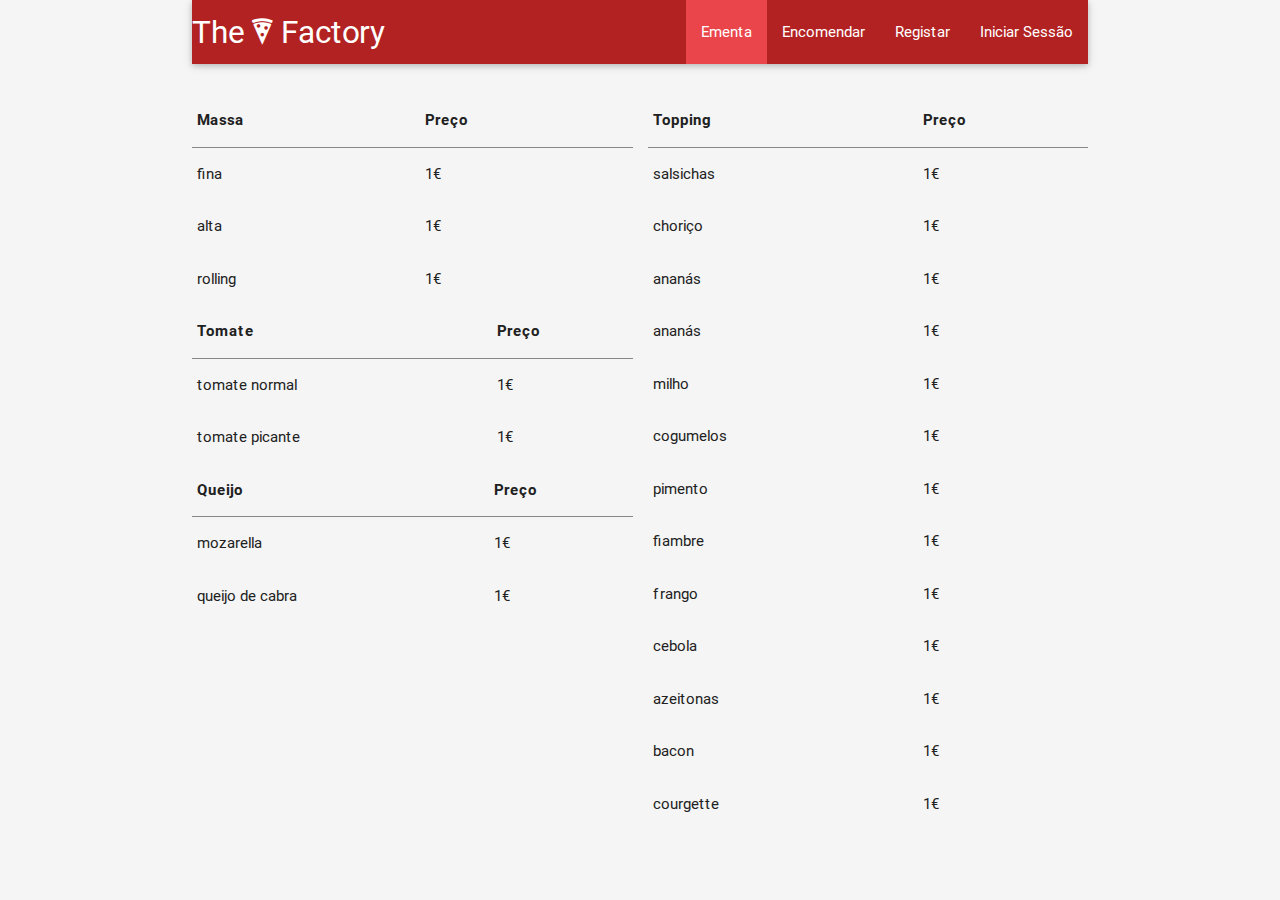
<file: ementa.html>
<!DOCTYPE html>
<html>
	<head>
		<title>Ementa</title>
		<meta charset="utf-8">
		<meta name="viewport" content="initial-scale=1.0, maximum-scale=1.0">
		<meta name="description" content="pizza factory, a faux online pizza joint">
		<meta name="author" content="Mariana Martins, Sofia Rocha">
		<meta name="keywords" content="pizza, food, online, order, fake, false, faux">
		
		<link type="text/css" rel="stylesheet" href="css/materialize.min.css"  media="screen,projection"/>
		<link href="css/ionicons.min.css" rel="stylesheet">
		<link href="css/style.css" rel="stylesheet" media="screen">
		<link href="img/favicon.ico" rel="shortcut icon">
		
		<meta name="robots" content="index, follow">
		<meta name="googlebot" content="index, follow">
	</head>

	<body>
		<div class="container">
			<nav>
				<div class="nav-wrapper">
					<a href="#" class="brand-logo">The <i class="icon ion-pizza"></i> Factory</a>
					<ul id="nav-mobile" class="right side-nav">
						<li><a href="#" id="active">Ementa</a></li>
						<li><a href="encomendaPizza.html">Encomendar</a></li>
						<li><a href="#">Registar</a></li>
						<li><a href="login.html">Iniciar Sessão</a></li>

					</ul>
				</div>
			</nav>
			
			<div class="row">
				<div class="col s6 m6 l6">
					<table>
						<thead>
							<tr>
								<th>Massa</th>
								<th>Preço</th>
							</tr>
						</thead>
						<tbody>
							<tr>
								<td>fina</td>
								<td>1€</td>
							</tr>
							<tr>
								<td>alta</td>
								<td>1€</td>
							</tr>
							<tr>
								<td>rolling</td>
								<td>1€</td>
							</tr>
						</tbody>
					</table>
					
					<table>
						<thead>
							<tr>
								<th>Tomate</th>
								<th>Preço</th>
							</tr>
						</thead>
						<tbody>
							<tr>
								<td>tomate normal</td>
								<td>1€</td>
							</tr>
							<tr>
								<td>tomate picante</td>
								<td>1€</td>
							</tr>
						</tbody>
					</table>
					
					<table>
						<thead>
							<tr>
								<th>Queijo</th>
								<th>Preço</th>
							</tr>
						</thead>
						<tbody>
							<tr>
								<td>mozarella</td>
								<td>1€</td>
							</tr>
							<tr>
								<td>queijo de cabra</td>
								<td>1€</td>
							</tr>
						</tbody>
					</table>
				</div>
				<div class="col s6 m6 l6">
					<table>
						<thead>
							<tr>
								<th>Topping</th>
								<th>Preço</th>
							</tr>
						</thead>
						<tbody>
							<tr>
								<td>salsichas</td>
								<td>1€</td>
							</tr>
							<tr>
								<td>choriço</td>
								<td>1€</td>
							</tr>
							<tr>
								<td>ananás</td>
								<td>1€</td>
							</tr>
							<tr>
								<td>ananás</td>
								<td>1€</td>
							</tr>
							<tr>
								<td>milho</td>
								<td>1€</td>
							</tr>
							<tr>
								<td>cogumelos</td>
								<td>1€</td>
							</tr>
							<tr>
								<td>pimento</td>
								<td>1€</td>
							</tr>
							<tr>
								<td>fiambre</td>
								<td>1€</td>
							</tr>
							<tr>
								<td>frango</td>
								<td>1€</td>
							</tr>
							<tr>
								<td>cebola</td>
								<td>1€</td>
							</tr>
							<tr>
								<td>azeitonas</td>
								<td>1€</td>
							</tr>
							<tr>
								<td>bacon</td>
								<td>1€</td>
							</tr>
							<tr>
								<td>courgette</td>
								<td>1€</td>
							</tr>
						</tbody>
					</table>
				</div>
			</div>
			
		</div>
		
		<!--Import jQuery before materialize.js-->
		<script type="text/javascript" src="https://code.jquery.com/jquery-2.1.1.min.js"></script>
		<script type="text/javascript" src="js/materialize.min.js"></script>
	</body>
</html>
</file>
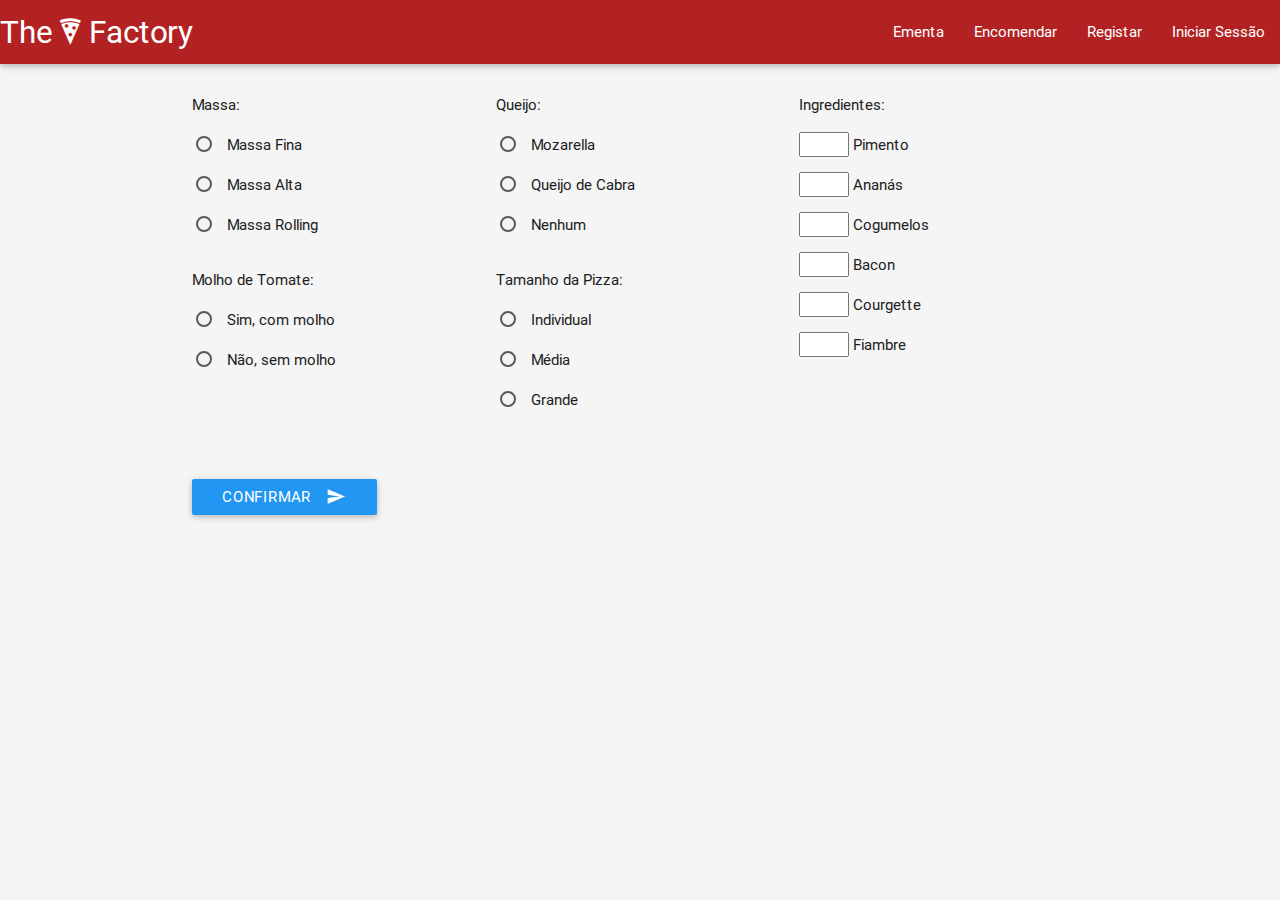
<file: encomendaPizza.html>
<!DOCTYPE html>
<html>
   <head>
      <title>Encomenda</title>
      <meta charset="utf-8">
      <meta name="viewport" content="initial-scale=1.0, maximum-scale=1.0">
      <meta name="description" content="pizza factory, a faux online pizza joint">
      <meta name="author" content="Mariana Martins, Sofia Rocha">
      <meta name="keywords" content="pizza, food, online, order, fake, false, faux">
      <link href="http://necolas.github.io/normalize.css/3.0.1/normalize.css" rel="stylesheet" media="screen">
      <link type="text/css" rel="stylesheet" href="css/materialize.min.css"  media="screen,projection"/>
	  <link href="css/ionicons.min.css" rel="stylesheet">
      <link href="css/style.css" rel="stylesheet" media="screen">
      <link href="img/favicon.ico" rel="shortcut icon">
      <meta name="robots" content="index, follow">
      <meta name="googlebot" content="index, follow">
   </head>
   <body>
      <nav>
         <div class="nav-wrapper">
            <a href="#" class="brand-logo">The <i class="icon ion-pizza"></i> Factory</a>
			<ul id="nav-mobile" class="right side-nav">
				<li><a href="ementa.html">Ementa</a></li>
				<li><a href="encomendaPizza.html">Encomendar</a></li>
				<li><a href="registar.php">Registar</a></li>
				<li><a href="login.php">Iniciar Sessão</a></li>
			</ul>
         </div>
      </nav>
      <div class="container">
        <form action="php/encomenda.php" method="POST">
         <div class="row">
            <div class="col s6 m4 l4">
                    <label>
                    Massa:
                    </label>
                    <p>
                    <input type="radio" name="massa" id="massafina" value="fina" />
                    <label for="massafina"> Massa Fina </label>
                    </p>
                    <p>
                    <input type="radio" name="massa" id="massaalta" value="alta"/>
                    <label for="massaalta"> Massa Alta </label>
                    </p>
                    <p>
                    <input type="radio" name="massa" id="massarolling" value="rolling"/>
                    <label for="massarolling"> Massa Rolling </label>
                    </p>
                <br>
                  <div class="row">
                     <div class="col s12 l12 m12">
                        <label>
                        Molho de Tomate:
                        </label>
                        <p>
                        <input type="radio" name ="tomate" id="simtomate" />
                        <label for="tomate1"> Sim, com molho </label>
                        </p>
                        <p>
                        <input type="radio" name ="tomate" id="naotomate" />
                        <label for="tomate2"> Não, sem molho </label>
                        </p>
                     </div>
                  </div>
            </div>
            <div class="col s6 m4 l4">
                <label>
                Queijo:
                </label>
                <p>
                <input type="radio" name ="queijo" id="queijo1" />
                <label for="queijo1"> Mozarella </label>
                </p>
                <p>
                <input type="radio" name ="queijo" id="queijo2" />
                <label for="queijo2"> Queijo de Cabra </label>
                </p>
                <p>
                <input type="radio" name ="queijo" id="queijo3" />
                <label for="queijo3"> Nenhum </label>
                </p>
                <br>
                
                <div class="row">
                <div class="col s12 m12 l12">
                    <label>Tamanho da Pizza:</label>
                    <p>
                    <input type="radio" name="tamanho" id="individual" value="individual" />
                    <label for="individual"> Individual </label>
                    </p>
                    <p>
                    <input type="radio" name="tamanho" id="media" value="media" />
                    <label for="media"> Média </label>
                    </p>
                    <p>
                    <input type="radio" name="tamanho" id="grande" value="grande" />
                    <label for="grande"> Grande </label>
                    </p>
                </div>
                </div>
            </div>
             
            <div class="col s6 m4 l4">
            <label>Ingredientes:</label>
                <p>
                <input type="number" id="ingrediente1" name="ingrediente1" max="3" min="0"/>
                <label for="ingrediente1"> Pimento </label>
                </p>
                <p>
                <input type="number" id="ingrediente2" name="ingrediente2" max="3" min="0"/>
                <label for="ingrediente2"> Ananás </label>
                </p>
                <p>
                <input type="number" id="ingrediente3" name="ingrediente3" max="3" min="0"/>
                <label for="ingrediente3"> Cogumelos </label>
                </p>
                <p>
                <input type="number" id="ingrediente4" name="ingrediente4" max="3" min="0"/>
                <label for="ingrediente4"> Bacon </label>
                </p>
                <p>
                <input type="number" id="ingrediente5" name="ingrediente5" max="3" min="0"/>
                <label for="ingrediente5"> Courgette </label>
                </p>
                <p>
                <input type="number" id="ingrediente6" name="ingrediente6" max="3" min="0"/>
                <label for="ingrediente6"> Fiambre </label>
                </p>
            </div>
         </div>
         <br> <br> <br> 
         <div class="row">
         <div class="col s6 m4 l4">
            <button class="btn waves-effect waves-light" type="submit" name="action">Confirmar 
            <i class="mdi-content-send right"></i>
            </button>
         </div>
         </div>
         </form>  
      </div>
      <!--Import jQuery before materialize.js-->
      <script type="text/javascript" src="https://code.jquery.com/jquery-2.1.1.min.js"></script>
      <script type="text/javascript" src="js/materialize.min.js"></script>
   </body>
</html>
</file>
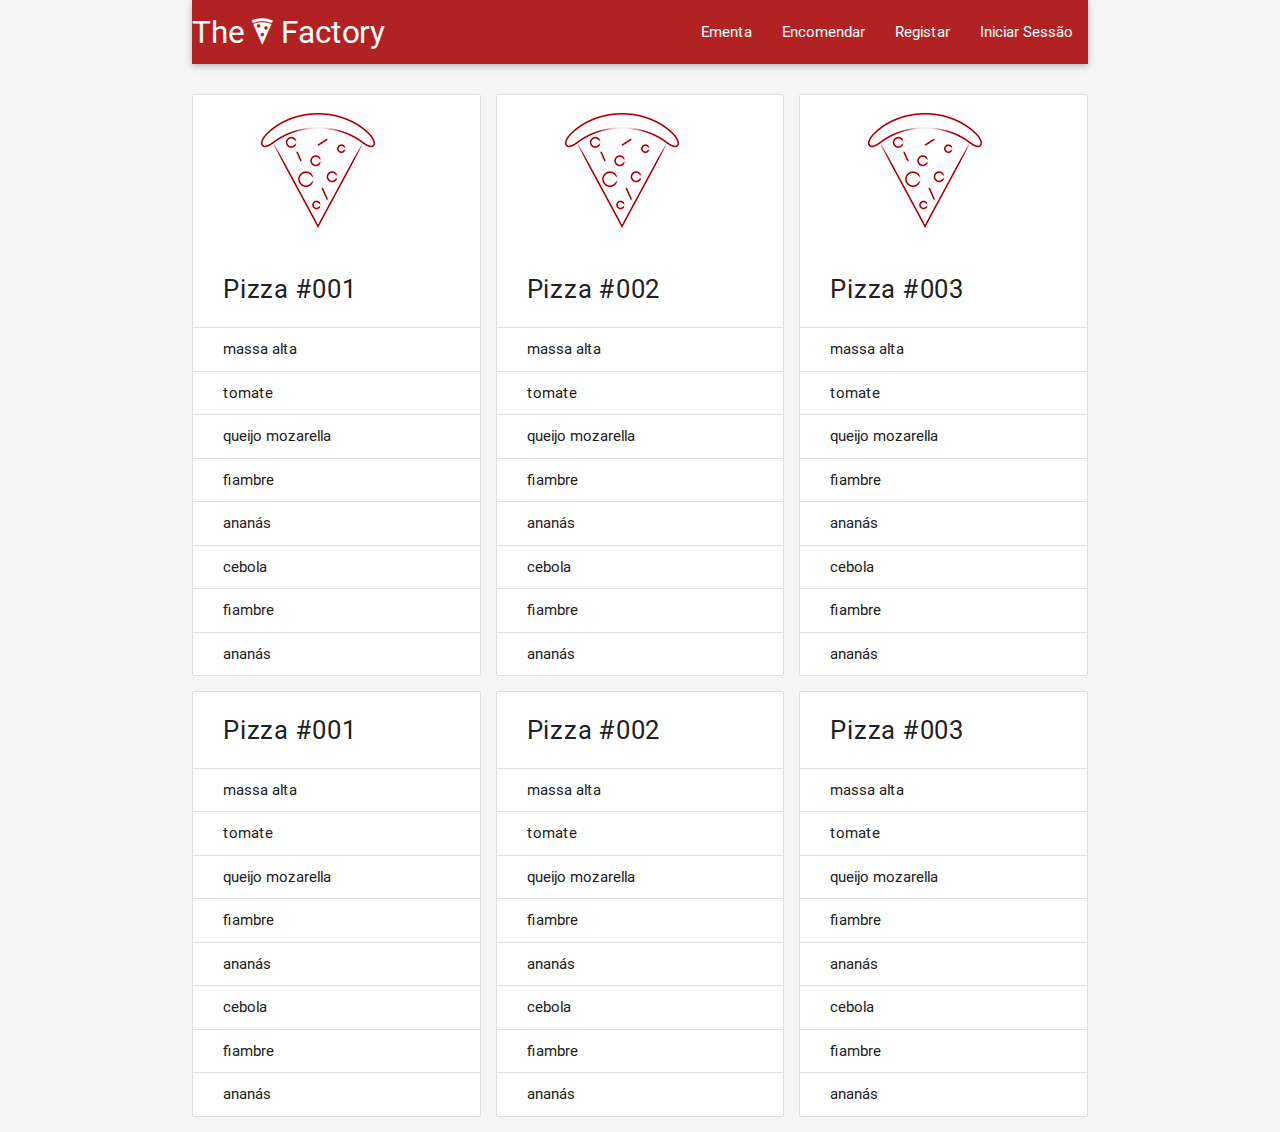
<file: pizzas.html>
<!DOCTYPE html>
<html>
	<head>
		<title>Ementa</title>
		<meta charset="utf-8">
		<meta name="viewport" content="initial-scale=1.0, maximum-scale=1.0">
		<meta name="description" content="pizza factory, a faux online pizza joint">
		<meta name="author" content="Mariana Martins, Sofia Rocha">
		<meta name="keywords" content="pizza, food, online, order, fake, false, faux">
		
		<link type="text/css" rel="stylesheet" href="css/materialize.min.css"  media="screen,projection"/>
		<link href="css/ionicons.min.css" rel="stylesheet">
		<link href="css/style.css" rel="stylesheet" media="screen">
		<link href="img/favicon.ico" rel="shortcut icon">
		
		<meta name="robots" content="index, follow">
		<meta name="googlebot" content="index, follow">
	</head>

	<body>
		<div class="container">
			
			<nav>
				<div class="nav-wrapper">
					<a href="#" class="brand-logo">The <i class="icon ion-pizza"></i> Factory</a>
					<ul id="nav-mobile" class="right side-nav">
						<li><a href="ementa.html">Ementa</a></li>
						<li><a href="encomendaPizza.html">Encomendar</a></li>
						<li><a href="registar.php">Registar</a></li>
						<li><a href="login.php">Iniciar Sessão</a></li>
					</ul>
				</div>
			</nav>
			
			<div class="row">
				<div class="col s12 m4 l4">
					<ul class="collection with-header">
                        <img src="img/pizza-06.png" alt="isto é uma pizza">
						<li class="collection-header"><h4>Pizza #001</h4></li>
						<li class="collection-item">massa alta</li>
						<li class="collection-item">tomate</li>
						<li class="collection-item">queijo mozarella</li>
						<li class="collection-item">fiambre</li>
						<li class="collection-item">ananás</li>
						<li class="collection-item">cebola</li>
						<li class="collection-item">fiambre</li>
						<li class="collection-item">ananás</li>
					</ul>
				</div>
				
				<div class="col s12 m4 l4">
					<ul class="collection with-header">
                        <img src="img/pizza-06.png" alt="isto é mais uma pizza">
						<li class="collection-header"><h4>Pizza #002</h4></li>
						<li class="collection-item">massa alta</li>
						<li class="collection-item">tomate</li>
						<li class="collection-item">queijo mozarella</li>
						<li class="collection-item">fiambre</li>
						<li class="collection-item">ananás</li>
						<li class="collection-item">cebola</li>
						<li class="collection-item">fiambre</li>
						<li class="collection-item">ananás</li>
					</ul>
				</div>
				
				<div class="col s12 m4 l4">
					<ul class="collection with-header">
                        <img src="img/pizza-06.png" alt="isto também é uma pizza">
						<li class="collection-header"><h4>Pizza #003</h4></li>
						<li class="collection-item">massa alta</li>
						<li class="collection-item">tomate</li>
						<li class="collection-item">queijo mozarella</li>
						<li class="collection-item">fiambre</li>
						<li class="collection-item">ananás</li>
						<li class="collection-item">cebola</li>
						<li class="collection-item">fiambre</li>
						<li class="collection-item">ananás</li>
					</ul>
				</div>
			</div>
			
			<div class="row">
				<div class="col s12 m4 l4">
					<ul class="collection with-header">
						<li class="collection-header"><h4>Pizza #001</h4></li>
						<li class="collection-item">massa alta</li>
						<li class="collection-item">tomate</li>
						<li class="collection-item">queijo mozarella</li>
						<li class="collection-item">fiambre</li>
						<li class="collection-item">ananás</li>
						<li class="collection-item">cebola</li>
						<li class="collection-item">fiambre</li>
						<li class="collection-item">ananás</li>
					</ul>
				</div>
				
				<div class="col s12 m4 l4">
					<ul class="collection with-header">
						<li class="collection-header"><h4>Pizza #002</h4></li>
						<li class="collection-item">massa alta</li>
						<li class="collection-item">tomate</li>
						<li class="collection-item">queijo mozarella</li>
						<li class="collection-item">fiambre</li>
						<li class="collection-item">ananás</li>
						<li class="collection-item">cebola</li>
						<li class="collection-item">fiambre</li>
						<li class="collection-item">ananás</li>
					</ul>
				</div>
				
				<div class="col s12 m4 l4">
					<ul class="collection with-header">
						<li class="collection-header"><h4>Pizza #003</h4></li>
						<li class="collection-item">massa alta</li>
						<li class="collection-item">tomate</li>
						<li class="collection-item">queijo mozarella</li>
						<li class="collection-item">fiambre</li>
						<li class="collection-item">ananás</li>
						<li class="collection-item">cebola</li>
						<li class="collection-item">fiambre</li>
						<li class="collection-item">ananás</li>
					</ul>
				</div>
			</div>
			
		</div>
		
		<!--Import jQuery before materialize.js-->
		<script type="text/javascript" src="https://code.jquery.com/jquery-2.1.1.min.js"></script>
		<script type="text/javascript" src="js/materialize.min.js"></script>
	</body>
</html>
</file>
<file: css/style.css>
body{
    background-color: WhiteSmoke;
    width: 100%;
}

h1, h2, h3, h4, h5, h6 {
    padding: 10px;
}

nav{
    background-color: FireBrick;
    margin-bottom: 30px;
}

nav #active{
    background-color: #ea454b;
}
</file>
